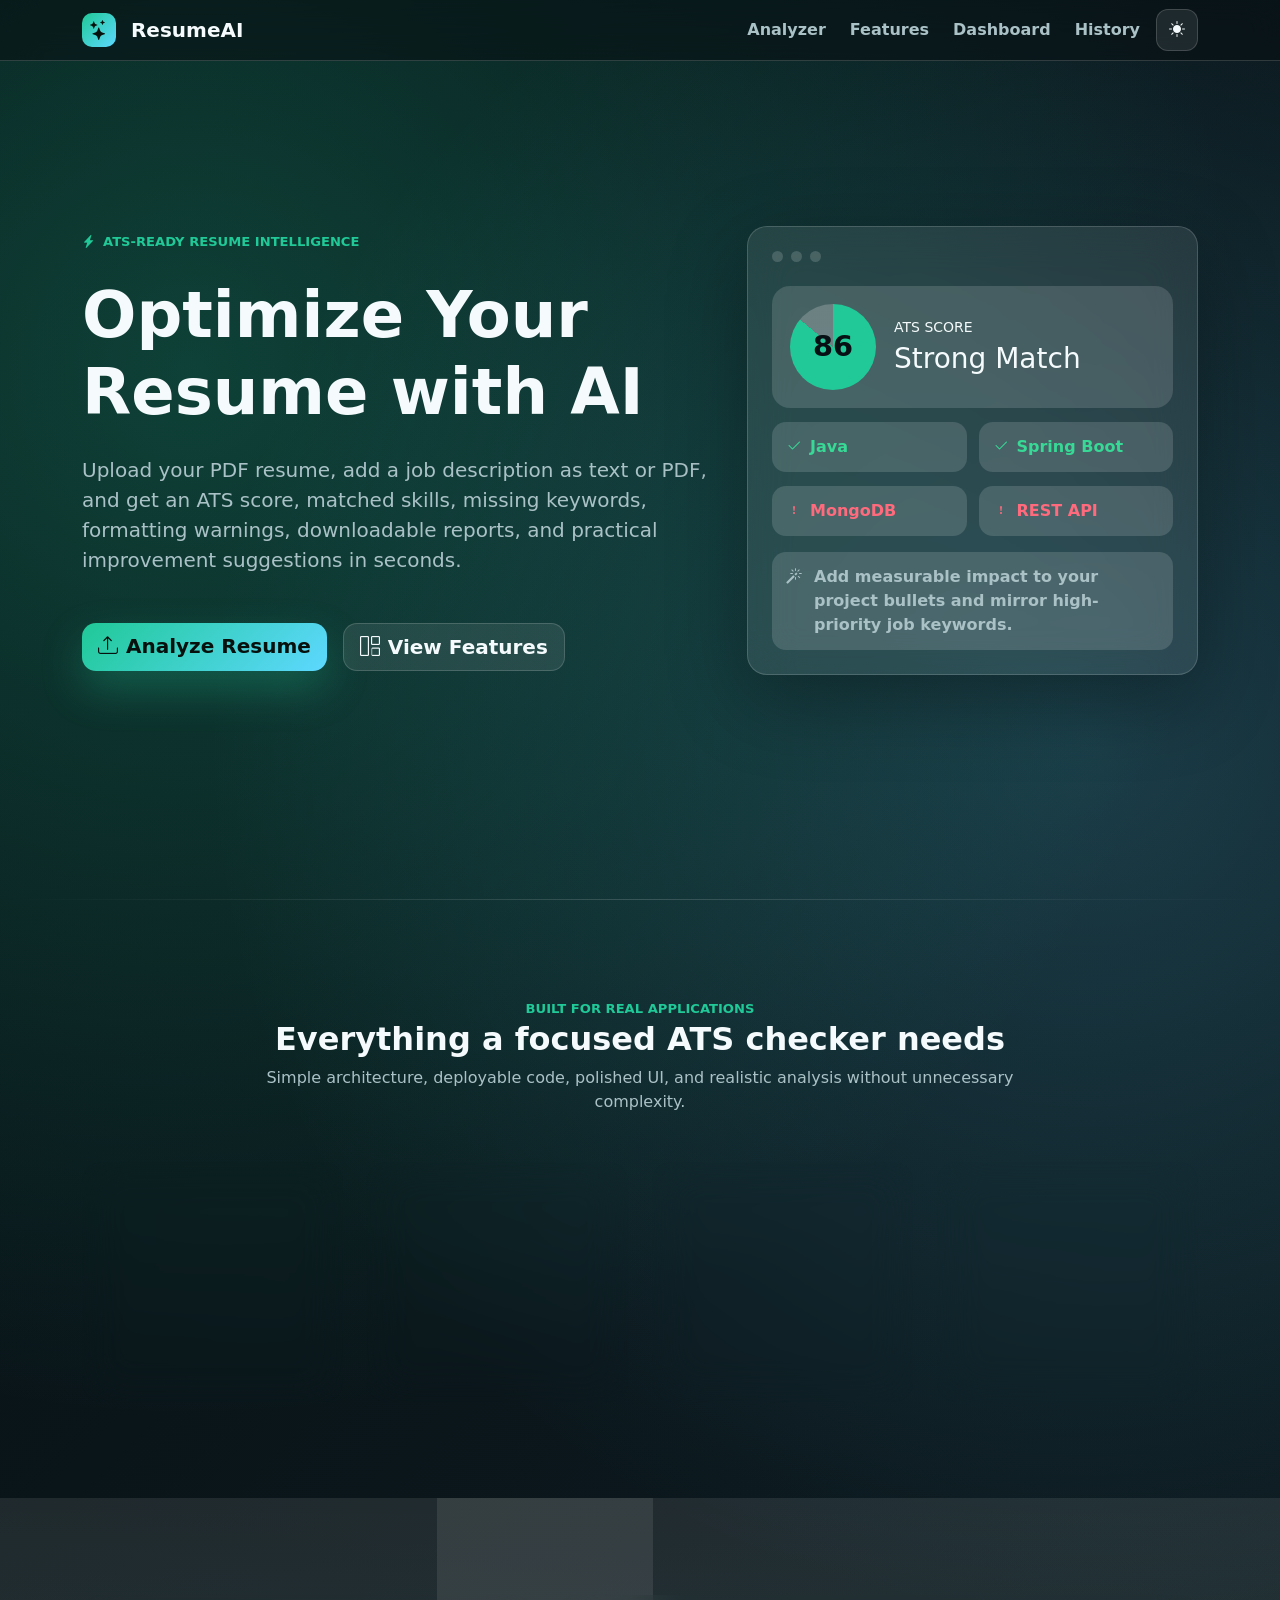
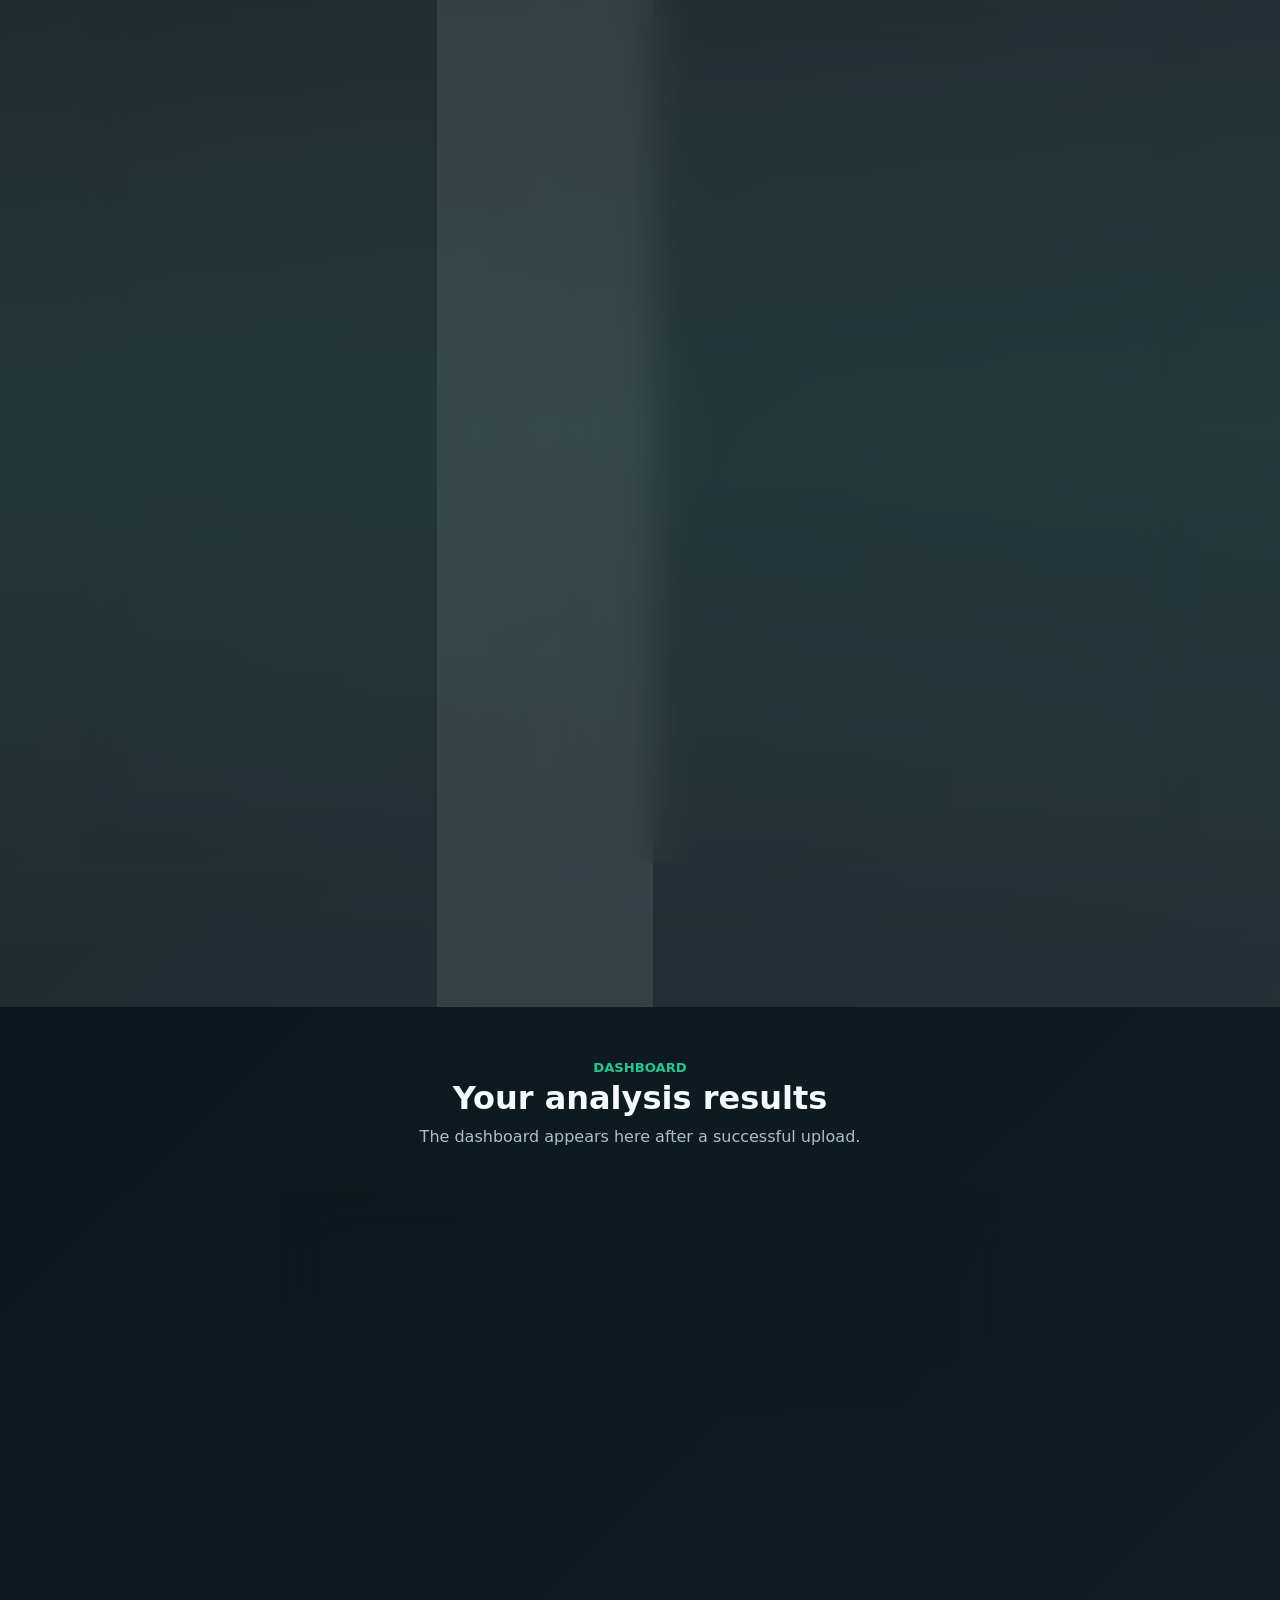
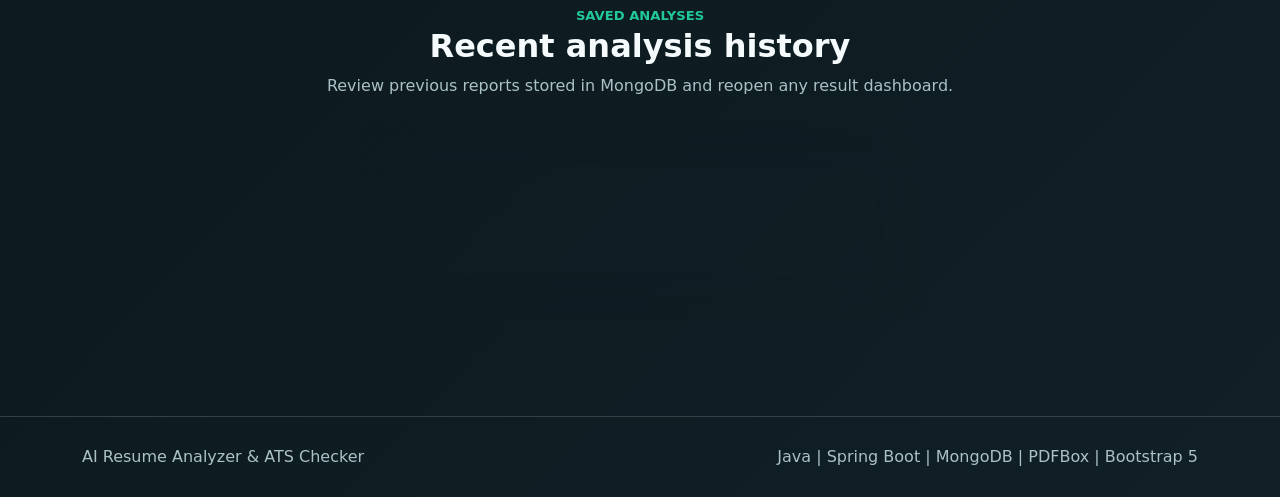
<file: frontend/index.html>
<!doctype html>
<html lang="en" data-theme="dark">
<head>
    <meta charset="utf-8">
    <meta name="viewport" content="width=device-width, initial-scale=1">
    <title>AI Resume Analyzer & ATS Checker</title>
    <meta name="description" content="Analyze resumes, calculate ATS score, match skills, and get AI-powered resume suggestions.">
    <link href="https://cdn.jsdelivr.net/npm/bootstrap@5.3.3/dist/css/bootstrap.min.css" rel="stylesheet">
    <link href="https://cdn.jsdelivr.net/npm/bootstrap-icons@1.11.3/font/bootstrap-icons.min.css" rel="stylesheet">
    <link href="css/styles.css" rel="stylesheet">
</head>
<body>
<nav class="navbar navbar-expand-lg fixed-top glass-nav">
    <div class="container">
        <a class="navbar-brand fw-bold" href="#home">
            <span class="brand-orb"><i class="bi bi-stars"></i></span>
            ResumeAI
        </a>
        <button class="navbar-toggler" type="button" data-bs-toggle="collapse" data-bs-target="#mainNav" aria-label="Toggle navigation">
            <span class="navbar-toggler-icon"></span>
        </button>
        <div class="collapse navbar-collapse" id="mainNav">
            <ul class="navbar-nav ms-auto align-items-lg-center gap-lg-2">
                <li class="nav-item"><a class="nav-link" href="#analyzer">Analyzer</a></li>
                <li class="nav-item"><a class="nav-link" href="#features">Features</a></li>
                <li class="nav-item"><a class="nav-link" href="#results">Dashboard</a></li>
                <li class="nav-item"><a class="nav-link" href="#history">History</a></li>
                <li class="nav-item">
                    <button class="theme-toggle" id="themeToggle" aria-label="Toggle dark and light mode">
                        <i class="bi bi-moon-stars-fill"></i>
                    </button>
                </li>
            </ul>
        </div>
    </div>
</nav>

<main>
    <section class="hero-section" id="home">
        <div class="container">
            <div class="row align-items-center min-vh-100 py-5">
                <div class="col-lg-7">
                    <div class="hero-badge animate-rise">
                        <i class="bi bi-lightning-charge-fill"></i>
                        ATS-ready resume intelligence
                    </div>
                    <h1 class="display-3 fw-black mt-4 animate-rise delay-1">Optimize Your Resume with AI</h1>
                    <p class="lead hero-copy mt-4 animate-rise delay-2">
                        Upload your PDF resume, add a job description as text or PDF, and get an ATS score, matched skills,
                        missing keywords, formatting warnings, downloadable reports, and practical improvement suggestions in seconds.
                    </p>
                    <div class="d-flex flex-column flex-sm-row gap-3 mt-5 animate-rise delay-3">
                        <a href="#analyzer" class="btn btn-primary btn-lg magnetic-btn">
                            <i class="bi bi-upload me-2"></i>Analyze Resume
                        </a>
                        <a href="#features" class="btn btn-outline-light btn-lg soft-btn">
                            <i class="bi bi-grid-1x2 me-2"></i>View Features
                        </a>
                    </div>
                </div>
                <div class="col-lg-5 mt-5 mt-lg-0">
                    <div class="hero-dashboard animate-float">
                        <div class="hero-dashboard-top">
                            <span></span><span></span><span></span>
                        </div>
                        <div class="score-preview">
                            <div class="mini-circle">86</div>
                            <div>
                                <p class="text-uppercase small mb-1">ATS Score</p>
                                <h3 class="mb-0">Strong Match</h3>
                            </div>
                        </div>
                        <div class="preview-row">
                            <div class="preview-pill success"><i class="bi bi-check2"></i> Java</div>
                            <div class="preview-pill success"><i class="bi bi-check2"></i> Spring Boot</div>
                        </div>
                        <div class="preview-row">
                            <div class="preview-pill danger"><i class="bi bi-exclamation"></i> MongoDB</div>
                            <div class="preview-pill danger"><i class="bi bi-exclamation"></i> REST API</div>
                        </div>
                        <div class="ai-card">
                            <i class="bi bi-magic"></i>
                            Add measurable impact to your project bullets and mirror high-priority job keywords.
                        </div>
                    </div>
                </div>
            </div>
        </div>
    </section>

    <section class="section-pad" id="features">
        <div class="container">
            <div class="section-heading text-center mx-auto">
                <span class="section-kicker">Built for real applications</span>
                <h2>Everything a focused ATS checker needs</h2>
                <p>Simple architecture, deployable code, polished UI, and realistic analysis without unnecessary complexity.</p>
            </div>
            <div class="row g-4 mt-4">
                <div class="col-md-6 col-lg-3">
                    <div class="feature-card">
                        <i class="bi bi-file-earmark-pdf"></i>
                        <h3>PDF Parsing</h3>
                        <p>Apache PDFBox extracts resume text from uploaded PDF files.</p>
                    </div>
                </div>
                <div class="col-md-6 col-lg-3">
                    <div class="feature-card">
                        <i class="bi bi-bullseye"></i>
                        <h3>ATS Score</h3>
                        <p>Keyword and structure checks create an easy-to-read score.</p>
                    </div>
                </div>
                <div class="col-md-6 col-lg-3">
                    <div class="feature-card">
                        <i class="bi bi-list-check"></i>
                        <h3>Skill Gap</h3>
                        <p>Matched and missing skills are grouped into recruiter-friendly cards.</p>
                    </div>
                </div>
                <div class="col-md-6 col-lg-3">
                    <div class="feature-card">
                        <i class="bi bi-stars"></i>
                        <h3>AI Tips</h3>
                        <p>Gemini-powered suggestions help tailor the resume to the role.</p>
                    </div>
                </div>
            </div>
        </div>
    </section>

    <section class="section-pad analyzer-band" id="analyzer">
        <div class="container">
            <div class="row g-4 align-items-stretch">
                <div class="col-lg-5">
                    <div class="glass-panel h-100">
                        <span class="section-kicker">Upload resume</span>
                        <h2 class="mb-3">Start your analysis</h2>
                        <form id="analysisForm">
                            <label class="drop-zone" id="dropZone" for="resumeFile">
                                <input type="file" id="resumeFile" accept="application/pdf,.pdf" hidden>
                                <span class="upload-icon"><i class="bi bi-cloud-arrow-up"></i></span>
                                <strong id="fileLabel">Drop your PDF resume here</strong>
                                <small>or click to browse. Maximum size: 8 MB.</small>
                            </label>
                            <div class="validation-message" id="fileMessage"></div>

                            <label for="jobDescription" class="form-label mt-4">Job description text</label>
                            <textarea class="form-control jd-textarea" id="jobDescription" rows="7" placeholder="Paste the job description here, or upload a JD PDF below..."></textarea>
                            <div class="d-flex justify-content-between align-items-center mt-2">
                                <small id="jdMessage" class="validation-message"></small>
                                <small class="char-count"><span id="charCount">0</span> characters</small>
                            </div>

                            <label class="drop-zone compact-drop-zone mt-3" id="jdDropZone" for="jdFile">
                                <input type="file" id="jdFile" accept="application/pdf,.pdf" hidden>
                                <span class="upload-icon small-upload-icon"><i class="bi bi-file-earmark-arrow-up"></i></span>
                                <strong id="jdFileLabel">Optional: upload job description PDF</strong>
                                <small>Use text, PDF, or both for better analysis.</small>
                            </label>
                            <div class="validation-message" id="jdFileMessage"></div>

                            <button type="submit" class="btn btn-primary btn-lg w-100 mt-4 analyze-btn" id="analyzeBtn">
                                <span class="btn-text"><i class="bi bi-rocket-takeoff me-2"></i>Analyze Resume</span>
                                <span class="btn-loader spinner-border spinner-border-sm" aria-hidden="true"></span>
                            </button>
                        </form>
                    </div>
                </div>
                <div class="col-lg-7">
                    <div class="glass-panel h-100 workflow-panel">
                        <span class="section-kicker">Process</span>
                        <h2>From resume to clear next steps</h2>
                        <div class="timeline mt-4">
                            <div class="timeline-item">
                                <span>01</span>
                                <div>
                                    <h3>Extract resume text</h3>
                                    <p>PDFBox reads the uploaded resume and prepares it for analysis.</p>
                                </div>
                            </div>
                            <div class="timeline-item">
                                <span>02</span>
                                <div>
                                    <h3>Compare against the role</h3>
                                    <p>The backend checks skills, job keywords, and resume structure.</p>
                                </div>
                            </div>
                            <div class="timeline-item">
                                <span>03</span>
                                <div>
                                    <h3>Generate recommendations</h3>
                                    <p>Gemini suggestions or a local fallback turn the analysis into practical edits.</p>
                                </div>
                            </div>
                        </div>
                        <div class="status-box" id="statusBox">
                            <i class="bi bi-info-circle"></i>
                            Ready when your resume and job description text or PDF are.
                        </div>
                    </div>
                </div>
            </div>
        </div>
    </section>

    <section class="section-pad results-section" id="results">
        <div class="container">
            <div class="section-heading text-center mx-auto">
                <span class="section-kicker">Dashboard</span>
                <h2>Your analysis results</h2>
                <p>The dashboard appears here after a successful upload.</p>
            </div>

            <div class="empty-results" id="emptyResults">
                <i class="bi bi-clipboard2-pulse"></i>
                <p>Upload a resume to unlock the ATS score, skill cards, AI suggestions, and improvement insights.</p>
            </div>

            <div class="results-dashboard d-none" id="resultsDashboard">
                <div class="row g-4">
                    <div class="col-lg-4">
                        <div class="glass-panel score-card text-center">
                            <div class="score-ring" id="scoreRing">
                                <span id="scoreValue">0</span>
                            </div>
                            <h3 class="mt-4 mb-1">ATS Score</h3>
                            <p id="scoreSummary">Analysis complete</p>
                            <span class="fit-badge" id="fitLevel">Job Fit</span>
                            <small id="fileName" class="muted-text"></small>
                            <a class="btn btn-primary w-100 mt-4" id="downloadReportBtn" href="#" target="_blank">
                                <i class="bi bi-file-earmark-arrow-down me-2"></i>Download PDF Report
                            </a>
                        </div>
                    </div>
                    <div class="col-lg-8">
                        <div class="row g-4">
                            <div class="col-md-6">
                                <div class="glass-panel h-100">
                                    <h3 class="panel-title"><i class="bi bi-check-circle-fill text-success"></i>Matched Skills</h3>
                                    <div class="skill-grid" id="matchedSkills"></div>
                                </div>
                            </div>
                            <div class="col-md-6">
                                <div class="glass-panel h-100">
                                    <h3 class="panel-title"><i class="bi bi-exclamation-triangle-fill text-danger"></i>Missing Skills</h3>
                                    <div class="skill-grid" id="missingSkills"></div>
                                </div>
                            </div>
                        </div>
                    </div>
                </div>

                <div class="row g-4 mt-1">
                    <div class="col-lg-6">
                        <div class="glass-panel h-100">
                            <h3 class="panel-title"><i class="bi bi-layout-text-window-reverse"></i>Resume Section Check</h3>
                            <div class="skill-grid" id="sectionChecks"></div>
                        </div>
                    </div>
                    <div class="col-lg-6">
                        <div class="glass-panel h-100">
                            <h3 class="panel-title"><i class="bi bi-shield-exclamation"></i>ATS Formatting Warnings</h3>
                            <div class="insight-list" id="formattingWarnings"></div>
                        </div>
                    </div>
                </div>

                <div class="row g-4 mt-1">
                    <div class="col-lg-6">
                        <div class="glass-panel h-100">
                            <h3 class="panel-title"><i class="bi bi-magic"></i>AI Suggestions</h3>
                            <div class="insight-list" id="suggestions"></div>
                        </div>
                    </div>
                    <div class="col-lg-6">
                        <div class="glass-panel h-100">
                            <h3 class="panel-title"><i class="bi bi-graph-up-arrow"></i>Additional Insights</h3>
                            <div class="accordion insight-accordion" id="insightAccordion">
                                <div class="accordion-item">
                                    <h2 class="accordion-header">
                                        <button class="accordion-button" type="button" data-bs-toggle="collapse" data-bs-target="#strengthsPane">
                                            Resume strengths
                                        </button>
                                    </h2>
                                    <div id="strengthsPane" class="accordion-collapse collapse show" data-bs-parent="#insightAccordion">
                                        <div class="accordion-body" id="strengths"></div>
                                    </div>
                                </div>
                                <div class="accordion-item">
                                    <h2 class="accordion-header">
                                        <button class="accordion-button collapsed" type="button" data-bs-toggle="collapse" data-bs-target="#weakPane">
                                            Weak areas
                                        </button>
                                    </h2>
                                    <div id="weakPane" class="accordion-collapse collapse" data-bs-parent="#insightAccordion">
                                        <div class="accordion-body" id="weakAreas"></div>
                                    </div>
                                </div>
                                <div class="accordion-item">
                                    <h2 class="accordion-header">
                                        <button class="accordion-button collapsed" type="button" data-bs-toggle="collapse" data-bs-target="#improvePane">
                                            Suggested improvements
                                        </button>
                                    </h2>
                                    <div id="improvePane" class="accordion-collapse collapse" data-bs-parent="#insightAccordion">
                                        <div class="accordion-body" id="improvements"></div>
                                    </div>
                                </div>
                            </div>
                        </div>
                    </div>
                </div>

                <div class="row g-4 mt-1">
                    <div class="col-lg-5">
                        <div class="glass-panel h-100">
                            <h3 class="panel-title"><i class="bi bi-search"></i>Keyword Frequency</h3>
                            <div class="insight-list" id="keywordInsights"></div>
                        </div>
                    </div>
                    <div class="col-lg-7">
                        <div class="glass-panel h-100">
                            <h3 class="panel-title"><i class="bi bi-pencil-square"></i>AI Rewrite Ideas</h3>
                            <div class="rewrite-box mb-3">
                                <span class="section-kicker">Suggested Summary</span>
                                <p id="suggestedSummary" class="mb-0"></p>
                            </div>
                            <div class="insight-list" id="suggestedBullets"></div>
                        </div>
                    </div>
                </div>
            </div>
        </div>
    </section>

    <section class="section-pad" id="history">
        <div class="container">
            <div class="section-heading text-center mx-auto">
                <span class="section-kicker">Saved analyses</span>
                <h2>Recent analysis history</h2>
                <p>Review previous reports stored in MongoDB and reopen any result dashboard.</p>
            </div>
            <div class="history-grid mt-4" id="historyGrid">
                <div class="empty-results compact-empty">
                    <i class="bi bi-clock-history"></i>
                    <p>No saved analyses yet. Run an analysis to see history here.</p>
                </div>
            </div>
        </div>
    </section>
</main>

<footer class="footer">
    <div class="container d-flex flex-column flex-md-row justify-content-between gap-2">
        <span>AI Resume Analyzer & ATS Checker</span>
        <span>Java | Spring Boot | MongoDB | PDFBox | Bootstrap 5</span>
    </div>
</footer>

<script src="https://cdn.jsdelivr.net/npm/bootstrap@5.3.3/dist/js/bootstrap.bundle.min.js"></script>
<script src="config.js"></script>
<script src="js/app.js"></script>
</body>
</html>
</file>
<file: frontend/css/styles.css>
:root {
    --bg: #071014;
    --bg-soft: #102026;
    --panel: rgba(255, 255, 255, 0.09);
    --panel-strong: rgba(255, 255, 255, 0.14);
    --text: #f5fbfc;
    --muted: #aac1c6;
    --line: rgba(255, 255, 255, 0.16);
    --primary: #20c997;
    --primary-dark: #119f78;
    --accent: #5dd8ff;
    --danger: #ff6b7d;
    --success: #38d996;
    --shadow: 0 24px 80px rgba(0, 0, 0, 0.32);
}

[data-theme="light"] {
    --bg: #f7fbfc;
    --bg-soft: #eaf5f4;
    --panel: rgba(255, 255, 255, 0.78);
    --panel-strong: rgba(255, 255, 255, 0.95);
    --text: #112024;
    --muted: #5b7176;
    --line: rgba(17, 32, 36, 0.14);
    --shadow: 0 24px 70px rgba(34, 92, 104, 0.16);
}

* {
    box-sizing: border-box;
}

html {
    scroll-behavior: smooth;
}

body {
    background:
        radial-gradient(circle at 15% 10%, rgba(32, 201, 151, 0.26), transparent 30%),
        radial-gradient(circle at 85% 20%, rgba(93, 216, 255, 0.2), transparent 28%),
        linear-gradient(135deg, var(--bg), var(--bg-soft));
    color: var(--text);
    font-family: Inter, ui-sans-serif, system-ui, -apple-system, BlinkMacSystemFont, "Segoe UI", sans-serif;
    min-height: 100vh;
}

a {
    text-decoration: none;
}

.fw-black {
    font-weight: 850;
}

.glass-nav {
    background: rgba(7, 16, 20, 0.58);
    border-bottom: 1px solid var(--line);
    backdrop-filter: blur(18px);
}

[data-theme="light"] .glass-nav {
    background: rgba(247, 251, 252, 0.78);
}

.navbar-brand,
.nav-link {
    color: var(--text) !important;
}

.navbar-toggler {
    border-color: var(--line);
}

.navbar-toggler-icon {
    filter: invert(1);
}

[data-theme="light"] .navbar-toggler-icon {
    filter: none;
}

.nav-link {
    color: var(--muted) !important;
    font-weight: 600;
}

.nav-link:hover {
    color: var(--primary) !important;
}

.brand-orb,
.theme-toggle,
.upload-icon {
    display: inline-grid;
    place-items: center;
}

.brand-orb {
    width: 34px;
    height: 34px;
    margin-right: 8px;
    border-radius: 10px;
    color: #06100d;
    background: linear-gradient(135deg, var(--primary), var(--accent));
}

.theme-toggle {
    width: 42px;
    height: 42px;
    border: 1px solid var(--line);
    border-radius: 12px;
    color: var(--text);
    background: var(--panel);
    transition: transform 0.25s ease, border-color 0.25s ease;
}

.theme-toggle:hover {
    transform: translateY(-2px);
    border-color: var(--primary);
}

.hero-section {
    position: relative;
    overflow: hidden;
}

.hero-section::after {
    content: "";
    position: absolute;
    inset: auto 0 0;
    height: 1px;
    background: linear-gradient(90deg, transparent, var(--line), transparent);
}

.hero-badge,
.section-kicker {
    display: inline-flex;
    align-items: center;
    gap: 8px;
    color: var(--primary);
    font-size: 0.82rem;
    font-weight: 800;
    letter-spacing: 0;
    text-transform: uppercase;
}

.hero-copy {
    max-width: 680px;
    color: var(--muted);
}

.btn {
    border-radius: 14px;
    font-weight: 800;
    transition: transform 0.25s ease, box-shadow 0.25s ease, border-color 0.25s ease;
}

.btn:hover {
    transform: translateY(-2px);
}

.btn-primary {
    border: 0;
    color: #06100d;
    background: linear-gradient(135deg, var(--primary), var(--accent));
    box-shadow: 0 18px 42px rgba(32, 201, 151, 0.28);
}

.btn-primary:hover,
.btn-primary:focus {
    color: #06100d;
    background: linear-gradient(135deg, var(--accent), var(--primary));
}

.soft-btn {
    color: var(--text);
    border-color: var(--line);
    background: var(--panel);
}

.soft-btn:hover {
    color: var(--text);
    border-color: var(--primary);
    background: var(--panel-strong);
}

.hero-dashboard,
.glass-panel,
.feature-card,
.empty-results {
    background: var(--panel);
    border: 1px solid var(--line);
    border-radius: 20px;
    box-shadow: var(--shadow);
    backdrop-filter: blur(22px);
}

.hero-dashboard {
    padding: 24px;
}

.hero-dashboard-top {
    display: flex;
    gap: 8px;
    margin-bottom: 24px;
}

.hero-dashboard-top span {
    width: 11px;
    height: 11px;
    border-radius: 50%;
    background: var(--line);
}

.score-preview {
    display: flex;
    align-items: center;
    gap: 18px;
    padding: 18px;
    border-radius: 18px;
    background: var(--panel-strong);
}

.mini-circle {
    display: grid;
    place-items: center;
    width: 86px;
    height: 86px;
    border-radius: 50%;
    color: #071014;
    font-size: 1.8rem;
    font-weight: 900;
    background: conic-gradient(var(--primary) 86%, rgba(255, 255, 255, 0.2) 0);
}

.preview-row {
    display: grid;
    grid-template-columns: 1fr 1fr;
    gap: 12px;
    margin-top: 14px;
}

.preview-pill,
.ai-card {
    border-radius: 14px;
    padding: 13px 14px;
    font-weight: 800;
    background: var(--panel-strong);
}

.preview-pill {
    display: flex;
    align-items: center;
    gap: 8px;
}

.preview-pill.success {
    color: var(--success);
}

.preview-pill.danger {
    color: var(--danger);
}

.ai-card {
    display: flex;
    gap: 12px;
    margin-top: 16px;
    color: var(--muted);
}

.section-pad {
    padding: 96px 0;
}

.section-heading {
    max-width: 760px;
}

.section-heading h2,
.glass-panel h2 {
    font-weight: 850;
}

.section-heading p,
.feature-card p,
.timeline-item p,
.score-card p,
.muted-text {
    color: var(--muted);
}

.feature-card {
    height: 100%;
    padding: 26px;
    transition: transform 0.25s ease, border-color 0.25s ease, background 0.25s ease;
}

.feature-card:hover {
    transform: translateY(-8px);
    border-color: rgba(32, 201, 151, 0.48);
    background: var(--panel-strong);
}

.feature-card i {
    display: inline-grid;
    place-items: center;
    width: 48px;
    height: 48px;
    margin-bottom: 22px;
    border-radius: 14px;
    color: #06100d;
    background: linear-gradient(135deg, var(--primary), var(--accent));
    font-size: 1.35rem;
}

.feature-card h3,
.timeline-item h3,
.panel-title {
    font-size: 1.05rem;
    font-weight: 850;
}

.analyzer-band {
    background: linear-gradient(180deg, transparent, rgba(32, 201, 151, 0.08), transparent);
}

.glass-panel {
    padding: 28px;
}

.drop-zone {
    display: grid;
    place-items: center;
    min-height: 230px;
    padding: 26px;
    border: 2px dashed rgba(32, 201, 151, 0.42);
    border-radius: 18px;
    text-align: center;
    cursor: pointer;
    background: rgba(32, 201, 151, 0.06);
    transition: transform 0.25s ease, border-color 0.25s ease, background 0.25s ease;
}

.compact-drop-zone {
    min-height: 142px;
    padding: 18px;
}

.drop-zone:hover,
.drop-zone.drag-over {
    transform: translateY(-3px);
    border-color: var(--accent);
    background: rgba(93, 216, 255, 0.09);
}

.upload-icon {
    width: 76px;
    height: 76px;
    margin-bottom: 16px;
    border-radius: 22px;
    color: #06100d;
    background: linear-gradient(135deg, var(--primary), var(--accent));
    font-size: 2.1rem;
    animation: pulseUpload 2.4s ease-in-out infinite;
}

.small-upload-icon {
    width: 54px;
    height: 54px;
    margin-bottom: 10px;
    border-radius: 16px;
    font-size: 1.45rem;
}

.drop-zone small,
.validation-message,
.char-count {
    color: var(--muted);
}

.validation-message.error {
    color: var(--danger);
}

.validation-message.success {
    color: var(--success);
}

.form-label {
    font-weight: 800;
}

.form-control {
    color: var(--text);
    border: 1px solid var(--line);
    border-radius: 16px;
    background: rgba(255, 255, 255, 0.07);
}

.form-control:focus {
    color: var(--text);
    border-color: var(--primary);
    background: rgba(255, 255, 255, 0.1);
    box-shadow: 0 0 0 0.25rem rgba(32, 201, 151, 0.16);
}

[data-theme="light"] .form-control {
    background: rgba(255, 255, 255, 0.74);
}

.analyze-btn .btn-loader {
    display: none;
}

.analyze-btn.loading .btn-text {
    display: none;
}

.analyze-btn.loading .btn-loader {
    display: inline-block;
}

.timeline {
    display: grid;
    gap: 18px;
}

.timeline-item {
    display: grid;
    grid-template-columns: 54px 1fr;
    gap: 16px;
    padding: 18px;
    border: 1px solid var(--line);
    border-radius: 18px;
    background: rgba(255, 255, 255, 0.05);
}

.timeline-item span {
    display: grid;
    place-items: center;
    width: 48px;
    height: 48px;
    border-radius: 15px;
    color: #06100d;
    font-weight: 900;
    background: linear-gradient(135deg, var(--primary), var(--accent));
}

.status-box {
    display: flex;
    gap: 12px;
    align-items: center;
    margin-top: 22px;
    padding: 16px;
    border-radius: 16px;
    color: var(--muted);
    background: var(--panel-strong);
}

.empty-results {
    max-width: 720px;
    margin: 40px auto 0;
    padding: 42px;
    text-align: center;
}

.empty-results i {
    color: var(--primary);
    font-size: 3rem;
}

.results-dashboard {
    margin-top: 40px;
}

.score-ring {
    --score: 0%;
    display: grid;
    place-items: center;
    width: min(240px, 72vw);
    aspect-ratio: 1;
    margin: 0 auto;
    border-radius: 50%;
    background: conic-gradient(var(--primary) var(--score), rgba(255, 255, 255, 0.13) 0);
    position: relative;
}

.score-ring::before {
    content: "";
    position: absolute;
    width: 76%;
    aspect-ratio: 1;
    border-radius: 50%;
    background: linear-gradient(135deg, var(--bg), var(--bg-soft));
}

.score-ring span {
    position: relative;
    font-size: clamp(3rem, 8vw, 4.8rem);
    font-weight: 900;
}

.fit-badge {
    display: inline-flex;
    justify-content: center;
    align-items: center;
    min-height: 34px;
    padding: 7px 12px;
    margin: 8px 0 12px;
    border: 1px solid rgba(32, 201, 151, 0.35);
    border-radius: 12px;
    color: var(--primary);
    font-weight: 900;
    background: rgba(32, 201, 151, 0.1);
}

.small-fit {
    min-height: 28px;
    margin: 0 0 10px;
    font-size: 0.78rem;
}

.panel-title {
    display: flex;
    align-items: center;
    gap: 10px;
    margin-bottom: 18px;
}

.skill-grid {
    display: flex;
    flex-wrap: wrap;
    gap: 10px;
}

.skill-chip {
    display: inline-flex;
    align-items: center;
    gap: 7px;
    min-height: 40px;
    padding: 9px 12px;
    border-radius: 12px;
    font-weight: 800;
    background: var(--panel-strong);
}

.skill-chip.success {
    color: var(--success);
    border: 1px solid rgba(56, 217, 150, 0.3);
}

.skill-chip.danger {
    color: var(--danger);
    border: 1px solid rgba(255, 107, 125, 0.3);
}

.insight-list {
    display: grid;
    gap: 12px;
}

.insight-card {
    display: grid;
    grid-template-columns: 36px 1fr;
    gap: 12px;
    padding: 16px;
    border: 1px solid var(--line);
    border-radius: 16px;
    background: rgba(255, 255, 255, 0.05);
}

.rewrite-box {
    padding: 18px;
    border: 1px solid var(--line);
    border-radius: 16px;
    background: rgba(255, 255, 255, 0.05);
}

.history-grid {
    display: grid;
    grid-template-columns: repeat(auto-fit, minmax(260px, 1fr));
    gap: 18px;
}

.history-card {
    display: grid;
    grid-template-columns: 1fr auto;
    gap: 14px;
    align-items: center;
    padding: 20px;
    border: 1px solid var(--line);
    border-radius: 18px;
    background: var(--panel);
    box-shadow: var(--shadow);
    backdrop-filter: blur(18px);
}

.history-card h3 {
    margin: 0;
    font-size: 1rem;
    font-weight: 850;
    word-break: break-word;
}

.history-card p {
    margin: 5px 0 0;
    color: var(--muted);
}

.history-score {
    display: grid;
    place-items: center;
    width: 58px;
    height: 58px;
    border-radius: 16px;
    color: #06100d;
    font-size: 1.25rem;
    font-weight: 900;
    background: linear-gradient(135deg, var(--primary), var(--accent));
}

.history-card .btn {
    grid-column: 1 / -1;
}

.compact-empty {
    grid-column: 1 / -1;
    margin-top: 0;
}

.insight-card i {
    display: grid;
    place-items: center;
    width: 36px;
    height: 36px;
    border-radius: 12px;
    color: #06100d;
    background: linear-gradient(135deg, var(--primary), var(--accent));
}

.insight-accordion .accordion-item,
.insight-accordion .accordion-button {
    color: var(--text);
    border-color: var(--line);
    background: transparent;
}

.insight-accordion .accordion-button {
    box-shadow: none;
    font-weight: 800;
}

.insight-accordion .accordion-body {
    color: var(--muted);
}

.footer {
    padding: 28px 0;
    color: var(--muted);
    border-top: 1px solid var(--line);
}

.animate-rise {
    opacity: 0;
    animation: riseIn 0.8s ease forwards;
}

.delay-1 {
    animation-delay: 0.12s;
}

.delay-2 {
    animation-delay: 0.24s;
}

.delay-3 {
    animation-delay: 0.36s;
}

.animate-float {
    animation: floatPanel 5.5s ease-in-out infinite;
}

@keyframes riseIn {
    from {
        opacity: 0;
        transform: translateY(22px);
    }
    to {
        opacity: 1;
        transform: translateY(0);
    }
}

@keyframes floatPanel {
    0%, 100% {
        transform: translateY(0);
    }
    50% {
        transform: translateY(-14px);
    }
}

@keyframes pulseUpload {
    0%, 100% {
        transform: scale(1);
        box-shadow: 0 0 0 rgba(32, 201, 151, 0);
    }
    50% {
        transform: scale(1.05);
        box-shadow: 0 0 32px rgba(32, 201, 151, 0.32);
    }
}

@media (max-width: 991px) {
    .navbar-collapse {
        padding: 18px 0;
    }

    .section-pad {
        padding: 72px 0;
    }
}

@media (max-width: 576px) {
    .hero-section .min-vh-100 {
        min-height: auto !important;
        padding-top: 112px !important;
    }

    .glass-panel,
    .hero-dashboard,
    .feature-card,
    .empty-results {
        border-radius: 16px;
        padding: 22px;
    }

    .preview-row {
        grid-template-columns: 1fr;
    }

    .timeline-item {
        grid-template-columns: 1fr;
    }
}
</file>
